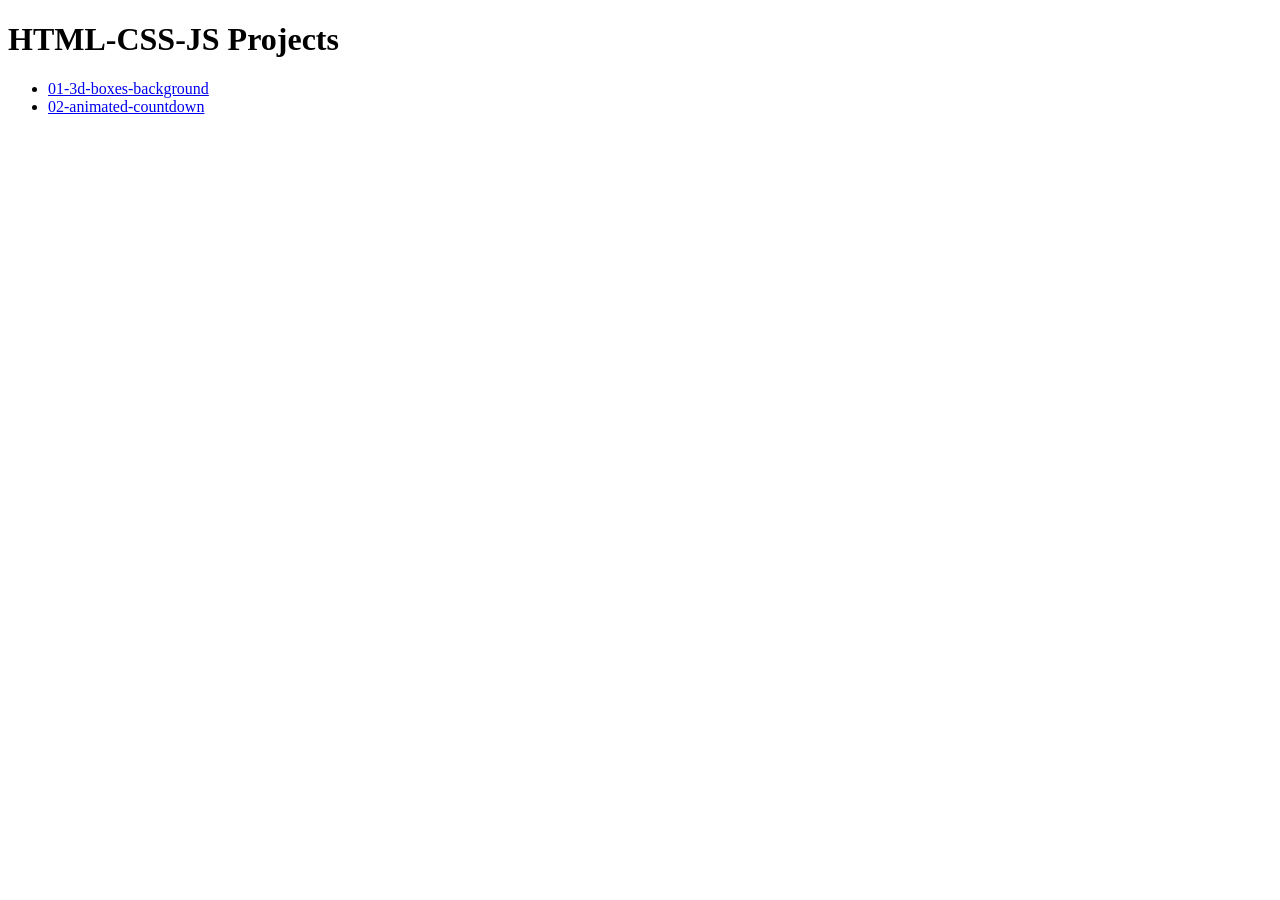
<file: index.html>
<!DOCTYPE html>
<html lang="en">
<head><meta charset="UTF-8"><meta name="viewport" content="width=device-width, initial-scale=1.0"><title>HTML-CSS-JS Projects</title></head>
<body><h1>HTML-CSS-JS Projects</h1><ul>
<li><a href="01-3d-boxes-background/">01-3d-boxes-background</a></li>
<li><a href="02-animated-countdown/">02-animated-countdown</a></li>
</ul></body></html>
</file>
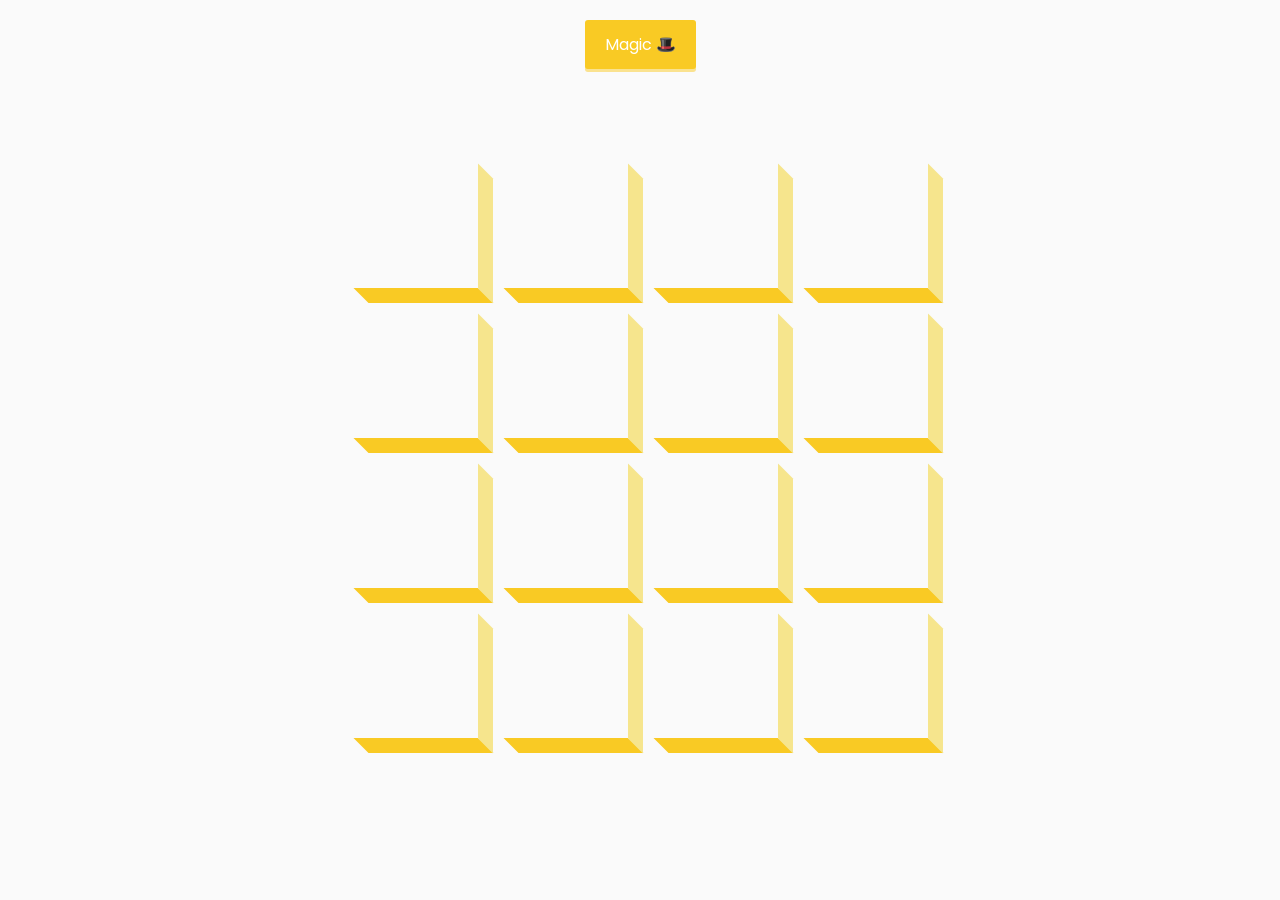
<file: 01-3d-boxes-background/index.html>
<!doctype html>
<html lang="en">
  <head>
    <meta charset="UTF-8" />
    <meta
      name="viewport"
      content="width=device-width, initial-scale=1.0"
    />
    <title>🎩 3D MAGIC BOXES</title>
    <link rel="stylesheet" href="style.css" />
  </head>
  <body>
    <div class="container">
      <button id="btn" class="magic">Magic 🎩</button>
      <div id="boxes" class="boxes big"></div> 
    </div>

    <script src="script.js"></script>
  </body>
</html>
</file>
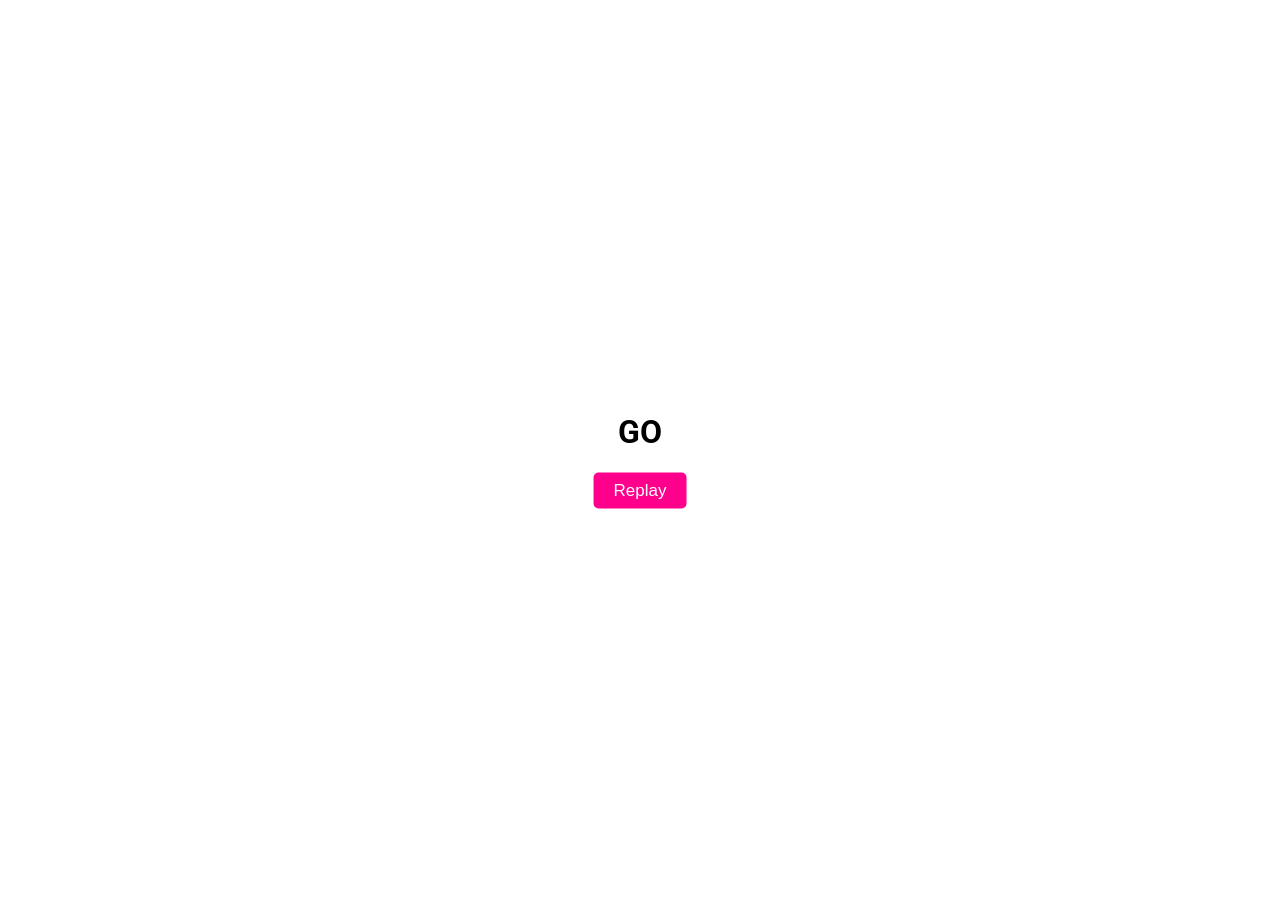
<file: 02-animated-countdown/index.html>
<!doctype html>
<html lang="en">
  <head>
    <meta charset="UTF-8" />
    <meta
      name="viewport"
      content="width=device-width, initial-scale=1.0"
    />
    <title>Document</title>
    <link rel="stylesheet" href="style.css" />
  </head>
  <body>
    <!-- ===== counter part ===== -->
    <div class="counter ">
      <div class="nums">
        <span class="in">3</span>
        <span>2</span>
        <span>1</span>
        <span>0</span>
      </div>
      <h4>Get ready</h4>
    </div>

    <!-- ===== final part ===== -->
    <div class="final">
      <h1>Go</h1>
      <button id="replay">
        <span>Replay</span>
        <!-- content: "\00bb"; -->
      </button>
    </div>
    <script src="script.js"></script>
  </body>
</html>
</file>
<file: 01-3d-boxes-background/style.css>
@import url(https://fonts.googleapis.com/css?family=Roboto:100,200,300,regular,500,600,700,800,900,100italic,200italic,300italic,italic,500italic,600italic,700italic,800italic,900italic);

@import url(https://fonts.googleapis.com/css?family=Poppins:100,100italic,200,200italic,300,300italic,regular,italic,500,500italic,600,600italic,700,700italic,800,800italic,900,900italic);

* {
  margin: 0;
  padding: 0;
  box-sizing: border-box;
}

body {
  background-color: #fafafa;
  font-family: "Roboto", sans-serif;
}

.container {
  height: 100vh;
  display: flex;
  align-items: center;
  justify-content: center;
  flex-direction: column;
}

.magic {
  font-size: 16px;
  letter-spacing: 1;
  border-radius: 3px;
  padding: 12px 20px;
  font-family: "Poppins", sans-serif;
  border: none;
  background-color: #f9ca24;
  color: #ffffff;
  cursor: pointer;
  box-shadow: 0 3px rgba(249, 202, 36, 0.5);
  cursor: pointer;
 
  position: fixed;
  top: 20px;
  z-index: 999;
}

.magic:active {
  box-shadow: none;
  transform: translateY(2px);
}

/* main box  */

.boxes {
  width: 500px;
  height: 500px;
  /* background-color: red; */

  display: flex;
  justify-content: space-around;
  flex-wrap: wrap;
  align-items: center;
  transition: 0.4s ease;
}

.boxes.big {
  width: 600px;
  height: 600px;
  /* background-color: green; */
}

.boxes.big .box {
  transform: rotateZ(360deg);
}

.box {
  width: 125px;
  height: 125px;
  /* background-color: blue; */
  transition: 0.4s ease;
  position: relative;

  background-image: url(https://media.giphy.com/media/EZqwsBSPlvSda/giphy.gif);
  background-repeat: no-repeat;
  background-size: 500px 500px;
}

.box::after {
  content: "";
  position: absolute;

  top: 8px;
  right: -15px;

  width: 15px;
  height: 100%;
  transform: skewY(45deg);
  background-color: #f6e58d;
}
 
.box::before {
  content: "";
  background-color: #f9ca24;
  position: absolute;
  bottom: -15px;
  left: 8px;
  height: 15px;
  width: 100%;
  transform: skewX(45deg);
}
</file>
<file: 02-animated-countdown/style.css>
@import url("https://fonts.googleapis.com/css2?family=Michroma&family=Roboto:ital,wght@0,100..900;1,100..900&display=swap");

body {
  font-family: "Roboto", sans-serif;
  height: 100vh;
}

/* ===== counter part ===== */

.counter {
  position: fixed;
  top: 50%;
  left: 50%;
  transform: translate(-50%, -50%) scale(1);
  /* border: 2px solid red; */
  text-align: center;
}
.counter.hide {
  animation: hide 0.2s forwards;
}

@keyframes hide {
  0% {
    transform: translate(-50%, -50%) scale(1);
  }
  100% {
    transform: translate(-50%, -50%) scale(0);
  }
}

.counter .nums {
  width: 300px;
  height: 50px;
  position: relative;
  /* border: 2px solid blue; */
    overflow: hidden;

}

.counter .nums span {
  position: absolute;
  font-size: 60px;
  top: 50%;
  left: 50%;
  transform: translate(-50%, -50%) rotate(120deg);
  color: rgb(255, 0, 140);
  transform-origin: bottom center;
  margin-bottom: 0;
}

span.in {
  animation: goIn 0.5s forwards ease-in-out;
}

@keyframes goIn {
  0% {
    transform: translate(-50%, -50%) rotate(120deg);
  }
  30% {
    transform: translate(-50%, -50%) rotate(-20deg);
  }
  60% { 
    transform: translate(-50%, -50%) rotate(10deg);
  }
  100% {
    transform: translate(-50%, -50%) rotate(0deg);
  }
}

span.out {
  animation: goOut 0.5s ease-in-out;
}

@keyframes goOut {
  0% {
    transform: translate(-50%, -50%) rotate(0deg);
  }
  60% {
    transform: translate(-50%, -50%) rotate(20deg);
  }
  100% {
    transform: translate(-50%, -50%) rotate(-120deg);
  }
}
.counter h4 {
  text-transform: uppercase;
  font-size: 25px;
  margin-top: 0;
}

/* ===== Go ready part ===== */

.final {
  top: 50%;
  left: 50%;
  transform: translate(-50%, -50%) scale(0);
  position: fixed;
  text-align: center;
}

.final.show {
  animation: show 0.2s forwards;
}

@keyframes show {
  0% {
    transform: translate(-50%, -50%) scale(0);
  }
  30% {
    transform: translate(-50%, -50%) scale(1.5);
  }
  100% {
    transform: translate(-50%, -50%) scale(1);
  }
}

.final h1 {
  text-transform: uppercase;
}

.final #replay {
  background-color: rgb(255, 0, 140);
  color: white;
  font-weight: 500;
  font-size: 17px;
  border: none;
  padding: 8px 20px;
  border-radius: 5px;
  cursor: pointer;
}

.final #replay span {
  transition: 0.3s;
  position: relative;
  /* border: 1px solid white; */
}

#replay span::after {
  content: "\00bb";
  position: absolute;
  top: 0;
  right: -30px;
  opacity: 0;
  transition: 0.5s;
}

.final #replay:hover span {
  padding-right: 20px;
}

.final #replay:hover span::after {
  opacity: 1;
  right: 0;
}
</file>
